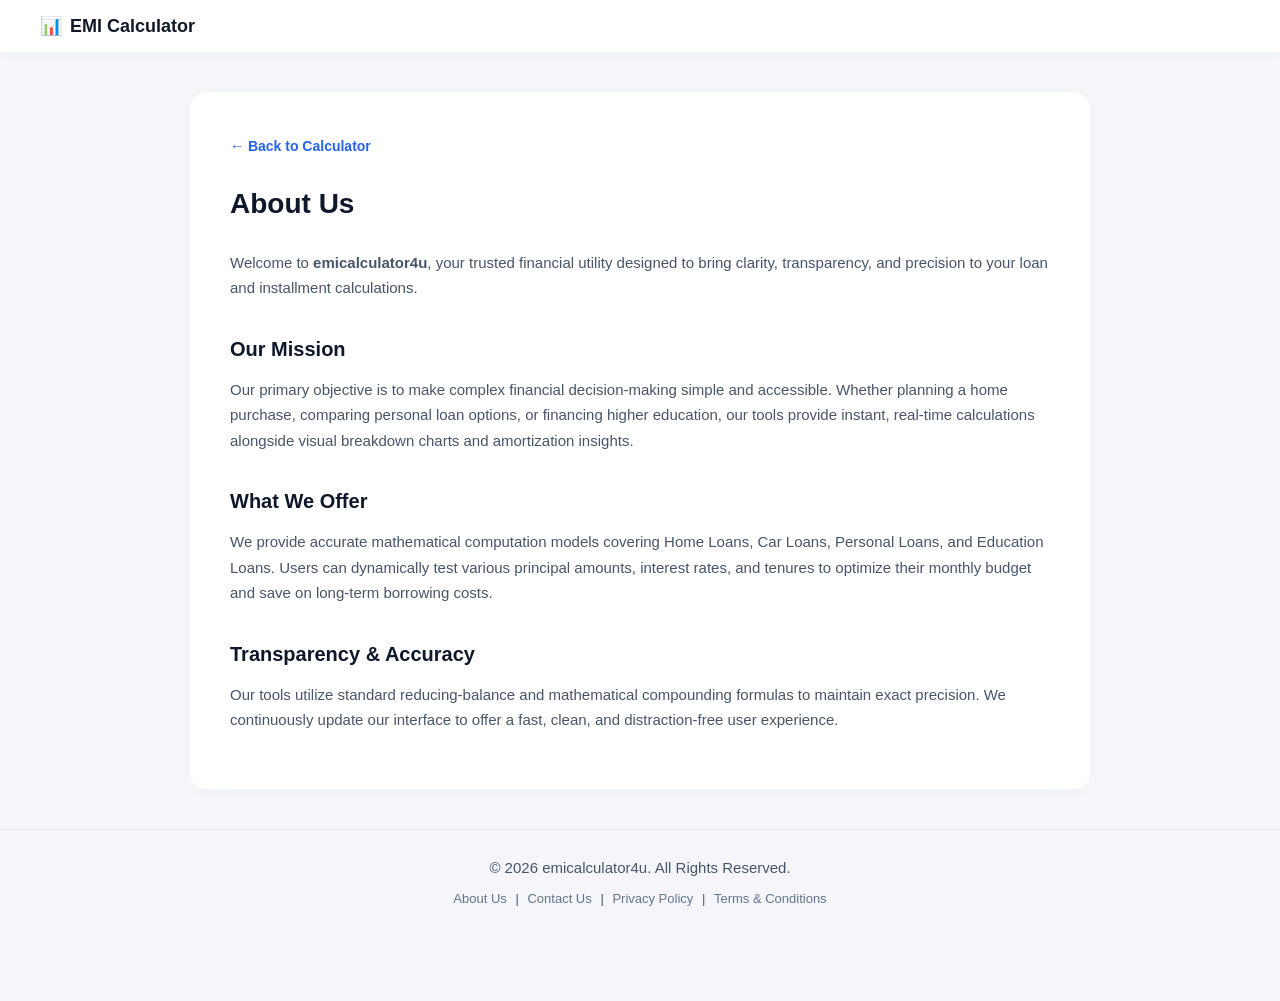
<file: about.html>
<!DOCTYPE html>
<html lang="en">
<head>
    <meta charset="UTF-8">
    <meta name="viewport" content="width=device-width, initial-scale=1.0">
    <title>About Us - emicalculator4u</title>
    <meta name="description" content="Learn more about Global EMI Calculator, our mission, and how we help users plan loans accurately.">
    <link rel="canonical" href="https://emicalculator4u.com/about.html">
    
    <link rel="icon" type="image/png" href="logo.png">
    <link rel="preload" href="logo.png" as="image" type="image/png">
    
    <style>
        * {
            margin: 0;
            padding: 0;
            box-sizing: border-box;
            font-family: -apple-system, BlinkMacSystemFont, "Segoe UI", Roboto, sans-serif;
        }
        body {
            background-color: #f4f6f9;
            color: #1f2937;
            padding-bottom: 50px;
            -webkit-font-smoothing: antialiased;
        }
        .navbar {
            display: flex;
            justify-content: space-between;
            align-items: center;
            background: #ffffff;
            padding: 15px 40px;
            box-shadow: 0 2px 10px rgba(0,0,0,0.03);
            position: relative;
        }
        .logo {
            font-size: 18px;
            font-weight: 700;
            color: #111827;
            display: flex;
            align-items: center;
            gap: 8px;
            text-decoration: none;
        }
        .page-container {
            max-width: 900px;
            margin: 40px auto;
            padding: 40px;
            background: #ffffff;
            border-radius: 16px;
            box-shadow: 0 4px 20px rgba(0,0,0,0.02);
            line-height: 1.8;
        }
        h1, h2 { color: #0f172a; }
        h1 { margin-bottom: 20px; font-size: 28px; }
        h2 { margin-top: 30px; margin-bottom: 10px; font-size: 20px; }
        p { color: #475569; line-height: 1.7; font-size: 15px; margin-bottom: 16px; }
        a.back-link { display: inline-block; margin-bottom: 20px; color: #2563eb; text-decoration: none; font-weight: 600; font-size: 14px; }
        a.back-link:hover { text-decoration: underline; }
        footer {
            margin-top: 40px;
            padding: 25px 15px;
            text-align: center;
            border-top: 1px solid #e2e8f0;
            font-size: 14px;
            color: #64748b;
        }
        footer a { color: #64748b; text-decoration: none; margin: 0 5px; }
        footer a:hover { color: #2563eb; }
        @media (max-width: 768px) {
            .navbar { padding: 12px 15px; }
            .page-container { margin: 20px 15px; padding: 20px; }
        }
    </style>
</head>
<body>

    <nav class="navbar" role="navigation" aria-label="Main Navigation">
        <a href="index.html" class="logo">
            <span aria-hidden="true">📊</span> EMI Calculator
        </a>
    </nav>

    <div class="page-container">
        <a href="index.html" class="back-link">← Back to Calculator</a>
        <h1>About Us</h1>
        <p>Welcome to <strong>emicalculator4u</strong>, your trusted financial utility designed to bring clarity, transparency, and precision to your loan and installment calculations.</p>
        
        <h2>Our Mission</h2>
        <p>Our primary objective is to make complex financial decision-making simple and accessible. Whether planning a home purchase, comparing personal loan options, or financing higher education, our tools provide instant, real-time calculations alongside visual breakdown charts and amortization insights.</p>
        
        <h2>What We Offer</h2>
        <p>We provide accurate mathematical computation models covering Home Loans, Car Loans, Personal Loans, and Education Loans. Users can dynamically test various principal amounts, interest rates, and tenures to optimize their monthly budget and save on long-term borrowing costs.</p>
        
        <h2>Transparency & Accuracy</h2>
        <p>Our tools utilize standard reducing-balance and mathematical compounding formulas to maintain exact precision. We continuously update our interface to offer a fast, clean, and distraction-free user experience.</p>
    </div>

    <footer>
        <p style="margin-bottom: 8px;">© 2026 emicalculator4u. All Rights Reserved.</p>
        <p style="font-size: 13px;">
            <a href="about.html">About Us</a> | 
            <a href="contact.html">Contact Us</a> | 
            <a href="privacy-policy.html">Privacy Policy</a> | 
            <a href="terms.html">Terms & Conditions</a>
        </p>
    </footer>

</body>
</html>
</file>
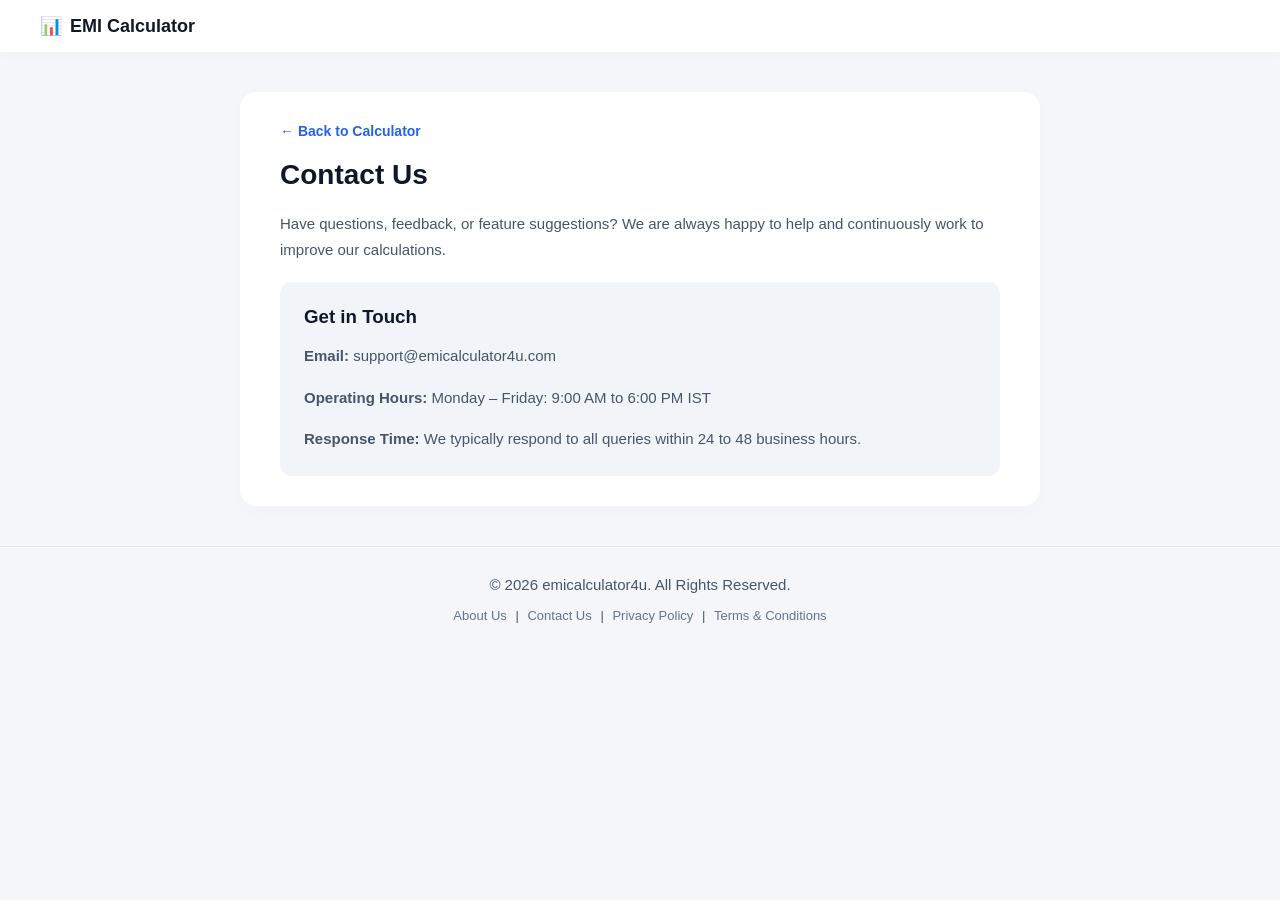
<file: contact.html>
<!DOCTYPE html>
<html lang="en">
<head>
    <meta charset="UTF-8">
    <meta name="viewport" content="width=device-width, initial-scale=1.0">
    <title>Contact Us - Global EMI Calculator</title>
    <meta name="description" content="Get in touch with the Global EMI Calculator team for support, feedback, or inquiries.">
    <link rel="canonical" href="https://emicalculator4u.com/contact.html">
    
    <link rel="icon" type="image/png" href="logo.png">
    <link rel="preload" href="logo.png" as="image" type="image/png">
    
    <link rel="stylesheet" href="style.css">
    <style>
        body {
            background-color: #f4f6f9;
            color: #1f2937;
            padding-bottom: 50px;
            -webkit-font-smoothing: antialiased;
            font-family: -apple-system, BlinkMacSystemFont, "Segoe UI", Roboto, sans-serif;
        }
        .navbar {
            display: flex;
            justify-content: space-between;
            align-items: center;
            background: #ffffff;
            padding: 15px 40px;
            box-shadow: 0 2px 10px rgba(0,0,0,0.03);
            position: relative;
        }
        .logo {
            font-size: 18px;
            font-weight: 700;
            color: #111827;
            display: flex;
            align-items: center;
            gap: 8px;
            text-decoration: none;
        }
        .page-container { 
            max-width: 800px; 
            margin: 40px auto; 
            padding: 30px 40px; 
            background: #ffffff; 
            border-radius: 16px; 
            box-shadow: 0 4px 20px rgba(0,0,0,0.02); 
        }
        h1 { color: #0f172a; margin-bottom: 20px; font-size: 28px; }
        p { color: #475569; line-height: 1.7; font-size: 15px; margin-bottom: 16px; }
        .contact-box { background: #f1f5f9; padding: 24px; border-radius: 12px; margin-top: 20px; }
        a.back-link { display: inline-block; margin-bottom: 20px; color: #2563eb; text-decoration: none; font-weight: 600; font-size: 14px; }
        a.back-link:hover { text-decoration: underline; }
        footer {
            margin-top: 40px;
            padding: 25px 15px;
            text-align: center;
            border-top: 1px solid #e2e8f0;
            font-size: 14px;
            color: #64748b;
        }
        footer a { color: #64748b; text-decoration: none; margin: 0 5px; }
        footer a:hover { color: #2563eb; }
        @media (max-width: 768px) {
            .navbar { padding: 12px 15px; }
            .page-container { margin: 20px 15px; padding: 20px; }
        }
    </style>
</head>
<body>

    <nav class="navbar" role="navigation" aria-label="Main Navigation">
        <a href="index.html" class="logo">
            <span aria-hidden="true">📊</span> EMI Calculator
        </a>
    </nav>

    <div class="page-container">
        <a href="index.html" class="back-link">← Back to Calculator</a>
        <h1>Contact Us</h1>
        <p>Have questions, feedback, or feature suggestions? We are always happy to help and continuously work to improve our calculations.</p>
        
        <div class="contact-box">
            <h3 style="margin-top: 0; color: #0f172a; margin-bottom: 15px;">Get in Touch</h3>
            <p><strong>Email:</strong> support@emicalculator4u.com</p>
            <p><strong>Operating Hours:</strong> Monday – Friday: 9:00 AM to 6:00 PM IST</p>
            <p style="margin-bottom: 0;"><strong>Response Time:</strong> We typically respond to all queries within 24 to 48 business hours.</p>
        </div>
    </div>

    <footer>
        <p style="margin-bottom: 8px;">© 2026 emicalculator4u. All Rights Reserved.</p>
        <p style="font-size: 13px;">
            <a href="about.html">About Us</a> | 
            <a href="contact.html">Contact Us</a> | 
            <a href="privacy-policy.html">Privacy Policy</a> | 
            <a href="terms.html">Terms & Conditions</a>
        </p>
    </footer>

</body>
</html>
</file>
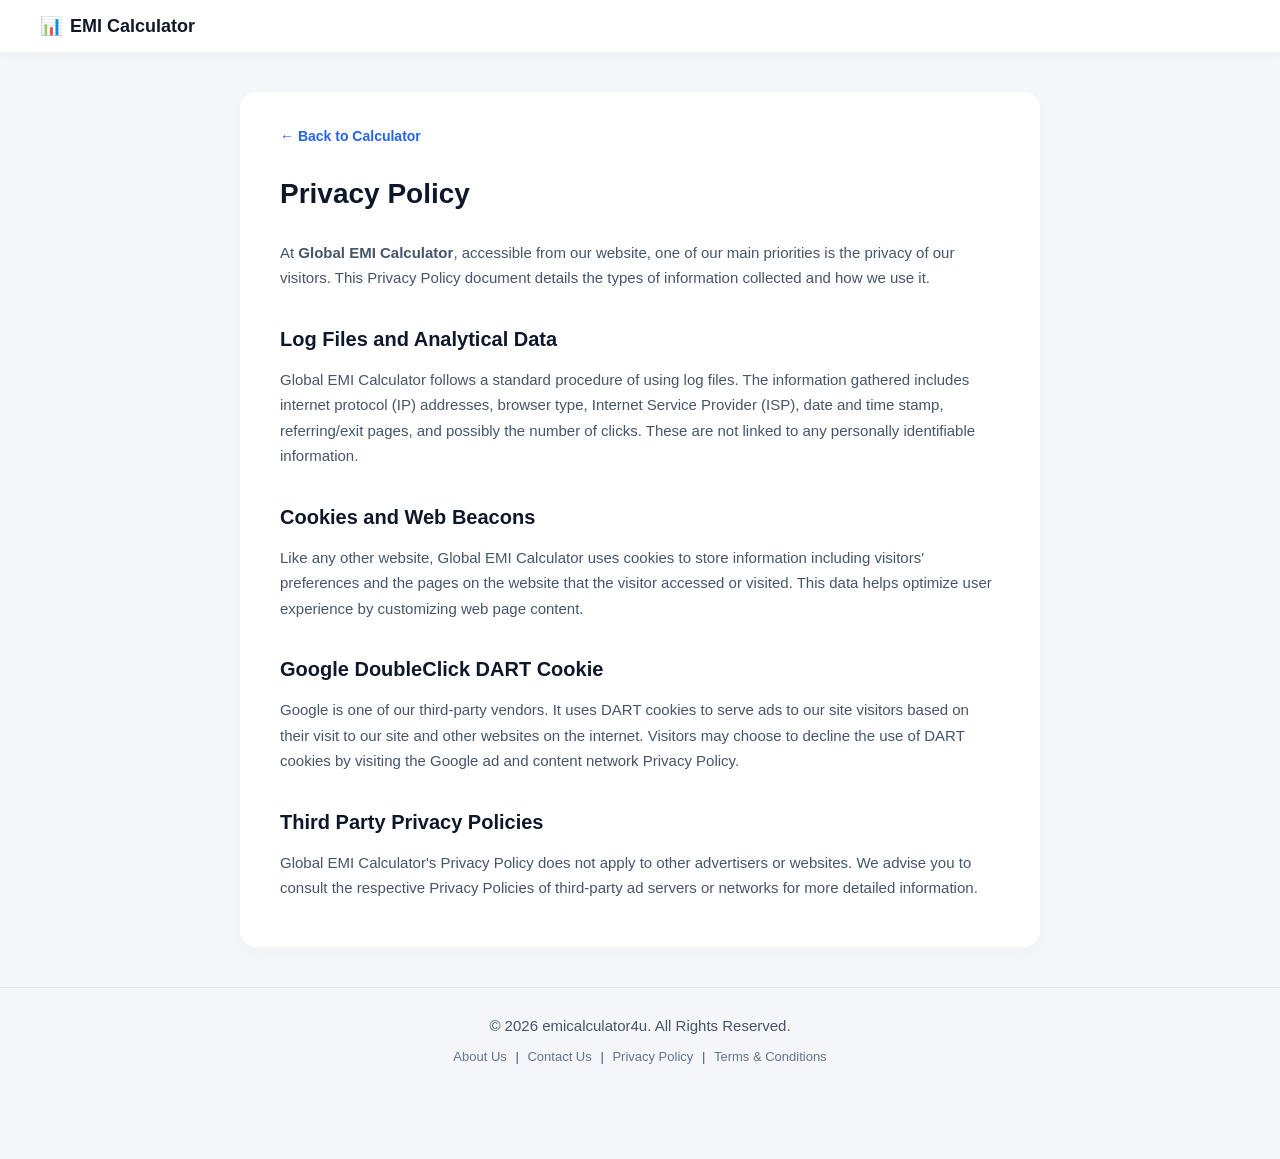
<file: privacy-policy.html>
<!DOCTYPE html>
<html lang="en">
<head>
    <meta charset="UTF-8">
    <meta name="viewport" content="width=device-width, initial-scale=1.0">
    <title>Privacy Policy - Global EMI Calculator</title>
    <meta name="description" content="Read our Privacy Policy to understand how Global EMI Calculator collects and handles visitor data.">
    <link rel="canonical" href="https://emicalculator4u.com/privacy-policy.html">
    
    <link rel="icon" type="image/png" href="logo.png">
    <link rel="preload" href="logo.png" as="image" type="image/png">
    
    <link rel="stylesheet" href="style.css">
    <style>
        body {
            background-color: #f4f6f9;
            color: #1f2937;
            padding-bottom: 50px;
            -webkit-font-smoothing: antialiased;
            font-family: -apple-system, BlinkMacSystemFont, "Segoe UI", Roboto, sans-serif;
        }
        .navbar {
            display: flex;
            justify-content: space-between;
            align-items: center;
            background: #ffffff;
            padding: 15px 40px;
            box-shadow: 0 2px 10px rgba(0,0,0,0.03);
            position: relative;
        }
        .logo {
            font-size: 18px;
            font-weight: 700;
            color: #111827;
            display: flex;
            align-items: center;
            gap: 8px;
            text-decoration: none;
        }
        .page-container { 
            max-width: 800px; 
            margin: 40px auto; 
            padding: 30px 40px; 
            background: #ffffff; 
            border-radius: 16px; 
            box-shadow: 0 4px 20px rgba(0,0,0,0.02); 
            line-height: 1.8;
        }
        h1, h2 { color: #0f172a; }
        h1 { margin-bottom: 20px; font-size: 28px; }
        h2 { margin-top: 30px; margin-bottom: 10px; font-size: 20px; }
        p { color: #475569; line-height: 1.7; font-size: 15px; margin-bottom: 16px; }
        a.back-link { display: inline-block; margin-bottom: 20px; color: #2563eb; text-decoration: none; font-weight: 600; font-size: 14px; }
        a.back-link:hover { text-decoration: underline; }
        footer {
            margin-top: 40px;
            padding: 25px 15px;
            text-align: center;
            border-top: 1px solid #e2e8f0;
            font-size: 14px;
            color: #64748b;
        }
        footer a { color: #64748b; text-decoration: none; margin: 0 5px; }
        footer a:hover { color: #2563eb; }
        @media (max-width: 768px) {
            .navbar { padding: 12px 15px; }
            .page-container { margin: 20px 15px; padding: 20px; }
        }
    </style>
</head>
<body>

    <nav class="navbar" role="navigation" aria-label="Main Navigation">
        <a href="index.html" class="logo">
            <span aria-hidden="true">📊</span> EMI Calculator
        </a>
    </nav>

    <div class="page-container">
        <a href="index.html" class="back-link">← Back to Calculator</a>
        <h1>Privacy Policy</h1>
        <p>At <strong>Global EMI Calculator</strong>, accessible from our website, one of our main priorities is the privacy of our visitors. This Privacy Policy document details the types of information collected and how we use it.</p>
        
        <h2>Log Files and Analytical Data</h2>
        <p>Global EMI Calculator follows a standard procedure of using log files. The information gathered includes internet protocol (IP) addresses, browser type, Internet Service Provider (ISP), date and time stamp, referring/exit pages, and possibly the number of clicks. These are not linked to any personally identifiable information.</p>
        
        <h2>Cookies and Web Beacons</h2>
        <p>Like any other website, Global EMI Calculator uses cookies to store information including visitors' preferences and the pages on the website that the visitor accessed or visited. This data helps optimize user experience by customizing web page content.</p>

        <h2>Google DoubleClick DART Cookie</h2>
        <p>Google is one of our third-party vendors. It uses DART cookies to serve ads to our site visitors based on their visit to our site and other websites on the internet. Visitors may choose to decline the use of DART cookies by visiting the Google ad and content network Privacy Policy.</p>
        
        <h2>Third Party Privacy Policies</h2>
        <p>Global EMI Calculator's Privacy Policy does not apply to other advertisers or websites. We advise you to consult the respective Privacy Policies of third-party ad servers or networks for more detailed information.</p>
    </div>

    <footer>
        <p style="margin-bottom: 8px;">© 2026 emicalculator4u. All Rights Reserved.</p>
        <p style="font-size: 13px;">
            <a href="about.html">About Us</a> | 
            <a href="contact.html">Contact Us</a> | 
            <a href="privacy-policy.html">Privacy Policy</a> | 
            <a href="terms.html">Terms & Conditions</a>
        </p>
    </footer>

</body>
</html>
</file>
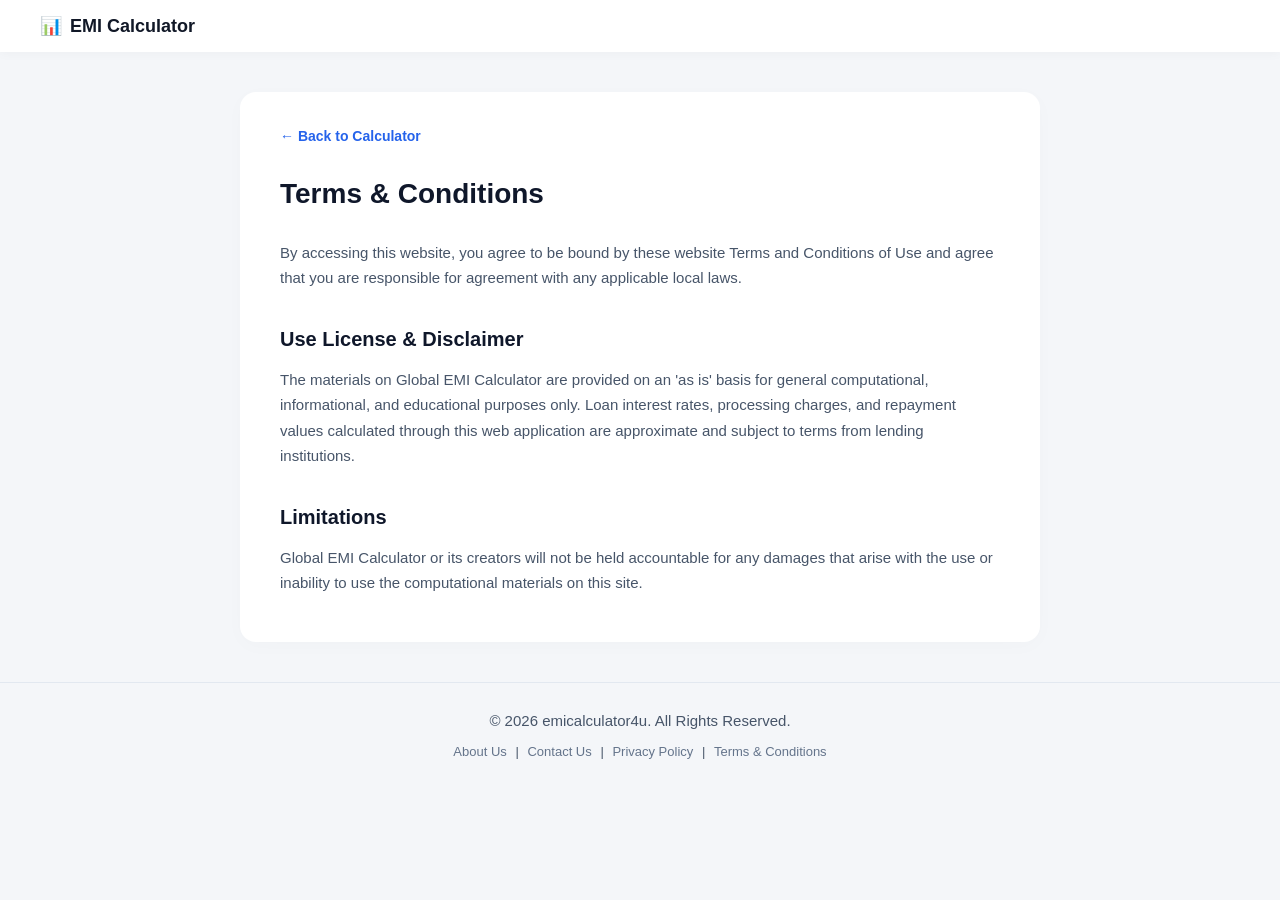
<file: terms.html>
<!DOCTYPE html>
<html lang="en">
<head>
    <meta charset="UTF-8">
    <meta name="viewport" content="width=device-width, initial-scale=1.0">
    <title>Terms & Conditions - Global EMI Calculator</title>
    <meta name="description" content="Review the Terms and Conditions of use for Global EMI Calculator.">
    <link rel="canonical" href="https://emicalculator4u.com/terms.html">
    
    <link rel="icon" type="image/png" href="logo.png">
    <link rel="preload" href="logo.png" as="image" type="image/png">
    
    <link rel="stylesheet" href="style.css">
    <style>
        body {
            background-color: #f4f6f9;
            color: #1f2937;
            padding-bottom: 50px;
            -webkit-font-smoothing: antialiased;
            font-family: -apple-system, BlinkMacSystemFont, "Segoe UI", Roboto, sans-serif;
        }
        .navbar {
            display: flex;
            justify-content: space-between;
            align-items: center;
            background: #ffffff;
            padding: 15px 40px;
            box-shadow: 0 2px 10px rgba(0,0,0,0.03);
            position: relative;
        }
        .logo {
            font-size: 18px;
            font-weight: 700;
            color: #111827;
            display: flex;
            align-items: center;
            gap: 8px;
            text-decoration: none;
        }
        .page-container { 
            max-width: 800px; 
            margin: 40px auto; 
            padding: 30px 40px; 
            background: #ffffff; 
            border-radius: 16px; 
            box-shadow: 0 4px 20px rgba(0,0,0,0.02); 
            line-height: 1.8;
        }
        h1, h2 { color: #0f172a; }
        h1 { margin-bottom: 20px; font-size: 28px; }
        h2 { margin-top: 30px; margin-bottom: 10px; font-size: 20px; }
        p { color: #475569; line-height: 1.7; font-size: 15px; margin-bottom: 16px; }
        a.back-link { display: inline-block; margin-bottom: 20px; color: #2563eb; text-decoration: none; font-weight: 600; font-size: 14px; }
        a.back-link:hover { text-decoration: underline; }
        footer {
            margin-top: 40px;
            padding: 25px 15px;
            text-align: center;
            border-top: 1px solid #e2e8f0;
            font-size: 14px;
            color: #64748b;
        }
        footer a { color: #64748b; text-decoration: none; margin: 0 5px; }
        footer a:hover { color: #2563eb; }
        @media (max-width: 768px) {
            .navbar { padding: 12px 15px; }
            .page-container { margin: 20px 15px; padding: 20px; }
        }
    </style>
</head>
<body>

    <nav class="navbar" role="navigation" aria-label="Main Navigation">
        <a href="index.html" class="logo">
            <span aria-hidden="true">📊</span> EMI Calculator
        </a>
    </nav>

    <div class="page-container">
        <a href="index.html" class="back-link">← Back to Calculator</a>
        <h1>Terms & Conditions</h1>
        <p>By accessing this website, you agree to be bound by these website Terms and Conditions of Use and agree that you are responsible for agreement with any applicable local laws.</p>
        
        <h2>Use License & Disclaimer</h2>
        <p>The materials on Global EMI Calculator are provided on an 'as is' basis for general computational, informational, and educational purposes only. Loan interest rates, processing charges, and repayment values calculated through this web application are approximate and subject to terms from lending institutions.</p>
        
        <h2>Limitations</h2>
        <p>Global EMI Calculator or its creators will not be held accountable for any damages that arise with the use or inability to use the computational materials on this site.</p>
    </div>

    <footer>
        <p style="margin-bottom: 8px;">© 2026 emicalculator4u. All Rights Reserved.</p>
        <p style="font-size: 13px;">
            <a href="about.html">About Us</a> | 
            <a href="contact.html">Contact Us</a> | 
            <a href="privacy-policy.html">Privacy Policy</a> | 
            <a href="terms.html">Terms & Conditions</a>
        </p>
    </footer>

</body>
</html>
</file>
<file: style.css>
* {
    margin: 0;
    padding: 0;
    box-sizing: border-box;
    font-family: -apple-system, BlinkMacSystemFont, "Segoe UI", Roboto, sans-serif;
}

body {
    background-color: #f4f6f9;
    color: #333333;
    padding-bottom: 50px;
    -webkit-font-smoothing: antialiased;
    -moz-osx-font-smoothing: grayscale;
    text-rendering: optimizeLegibility;
}

/* Navbar - Centered Navigation Tabs */
.navbar {
    display: flex;
    justify-content: space-between;
    align-items: center;
    background: #ffffff;
    padding: 15px 40px;
    box-shadow: 0 2px 10px rgba(0,0,0,0.03);
    position: relative;
}

.logo {
    font-size: 18px;
    font-weight: 700;
    color: #111827;
    display: flex;
    align-items: center;
    gap: 8px;
    white-space: nowrap;
}

/* CENTER ALIGNED LOAN TABS */
.nav-tabs {
    display: flex;
    list-style: none;
    gap: 25px;
    flex: 1;
    justify-content: center;
    margin: 0 20px;
}

.tab-link {
    cursor: pointer;
    font-size: 14px;
    font-weight: 500;
    color: #6b7280;
    padding: 6px 12px;
    transition: all 0.2s;
    white-space: nowrap;
}

.tab-link:hover {
    color: #111827;
}

.tab-link.active {
    color: #2563eb;
    border-bottom: 2px solid #2563eb;
    font-weight: 600;
}

/* Custom Dropdown Trigger Container */
.custom-dropdown-container {
    position: relative;
    margin-left: auto;
}

/* Layout */
.container {
    max-width: 1100px;
    margin: 40px auto;
    padding: 0 20px;
}

.main-section {
    display: flex;
    gap: 30px;
    align-items: stretch;
}

/* Left Section */
.left {
    flex: 2;
    background: #ffffff;
    padding: 35px;
    border-radius: 16px;
    box-shadow: 0 4px 20px rgba(0,0,0,0.02);
}

.left h1 {
    font-size: 28px;
    color: #111827;
    margin-bottom: 8px;
}

.subtitle {
    font-size: 13px;
    color: #6b7280;
    line-height: 1.5;
    margin-bottom: 25px;
}

.params-box h3 {
    font-size: 15px;
    color: #374151;
    margin-bottom: 20px;
}

.input-group {
    margin-bottom: 22px;
}

.label-row {
    display: flex;
    justify-content: space-between;
    align-items: center;
    margin-bottom: 8px;
}

.label-row label {
    font-size: 11px;
    font-weight: 700;
    color: #6b7280;
    letter-spacing: 0.5px;
}

/* EDITABLE INPUT BOXES */
.input-wrapper {
    background: #e0f2fe;
    border: 1px solid #bae6fd;
    padding: 3px 10px;
    border-radius: 6px;
    display: flex;
    align-items: center;
    gap: 3px;
    transition: all 0.2s ease;
}

.input-wrapper span {
    color: #0369a1;
    font-weight: 700;
    font-size: 14px;
    transition: color 0.2s ease;
}

.value-input {
    background: transparent;
    border: none;
    outline: none;
    color: #0369a1;
    font-weight: 700;
    font-size: 14px;
    width: 85px;
    text-align: right;
    transition: color 0.2s ease;
}

.input-wrapper:hover,
.input-wrapper:focus-within {
    background: #e6f9f5;
    border-color: #00d09c;
}

.input-wrapper:hover span,
.input-wrapper:hover .value-input,
.input-wrapper:focus-within span,
.input-wrapper:focus-within .value-input {
    color: #00d09c;
}

.value-input::-webkit-outer-spin-button,
.value-input::-webkit-inner-spin-button {
    -webkit-appearance: none;
    margin: 0;
}

/* GREEN SLIDER & DYNAMIC TRACK FILL */
input[type="range"] {
    -webkit-appearance: none;
    width: 100%;
    height: 6px;
    background: linear-gradient(to right, #00d09c 0%, #00d09c 50%, #e5e7eb 50%, #e5e7eb 100%);
    border-radius: 5px;
    outline: none;
    cursor: pointer;
}

input[type="range"]::-webkit-slider-thumb {
    -webkit-appearance: none;
    width: 18px;
    height: 18px;
    border-radius: 50%;
    background: #00d09c;
    cursor: pointer;
    box-shadow: 0 0 6px rgba(0, 208, 156, 0.4);
    transition: transform 0.1s ease;
}

input[type="range"]::-webkit-slider-thumb:hover {
    transform: scale(1.15);
}

.range-labels {
    display: flex;
    justify-content: space-between;
    font-size: 11px;
    color: #9ca3af;
    margin-top: 6px;
}

/* Right Section - Dark Card */
.right {
    flex: 1;
    background: #090d16;
    color: white;
    padding: 25px;
    border-radius: 16px;
    display: flex;
    flex-direction: column;
    justify-content: space-between;
    box-shadow: 0 10px 25px rgba(0,0,0,0.15);
}

.card-subtitle {
    font-size: 10px;
    font-weight: 700;
    color: #6b7280;
    letter-spacing: 1px;
}

.emi-title {
    font-size: 12px;
    color: #9ca3af;
    margin-top: 15px;
}

.right h2 {
    font-size: 32px;
    font-weight: 700;
    color: #ffffff;
    margin-bottom: 15px;
}

.chart-box {
    width: 100%;
    max-width: 200px;
    margin: 15px auto;
    display: flex;
    justify-content: center;
    align-items: center;
}

.chart-box canvas {
    width: 100% !important;
    height: auto !important;
}

.summary-list {
    display: flex;
    flex-direction: column;
    gap: 12px;
    border-top: 1px solid #1f2937;
    padding-top: 15px;
    margin-bottom: 15px;
}

.summary-item {
    display: flex;
    justify-content: space-between;
    font-size: 13px;
    color: #ffffff;
}

.summary-item strong {
    color: #ffffff;
}

.summary-item.total strong {
    color: #ffffff;
    font-size: 15px;
}

.schedule-main-header {
    display: flex;
    flex-direction: column;
    align-items: center;
    text-align: center;
    border-top: 1px solid #1f2937;
    padding-top: 15px;
}

.amort-header-title {
    font-size: 12px;
    font-weight: 500;
    color: #9ca3af;
    margin-bottom: 8px;
}

.toggle-amort-btn {
    background: transparent;
    border: none;
    cursor: pointer;
    outline: none;
}

.circle-icon {
    display: inline-flex;
    align-items: center;
    justify-content: center;
    width: 28px;
    height: 28px;
    border-radius: 50%;
    border: 1px solid #4b5563;
    color: #ffffff;
    font-size: 16px;
    line-height: 1;
    transition: all 0.2s ease;
}

.toggle-amort-btn:hover .circle-icon {
    border-color: #00d09c;
    color: #00d09c;
}

.schedule-section {
    background: #ffffff;
    border-radius: 16px;
    padding: 25px 30px;
    margin-top: 30px;
    box-shadow: 0 4px 20px rgba(0,0,0,0.02);
}

.year-block {
    border-bottom: 1px solid #f3f4f6;
}

.year-block:last-child {
    border-bottom: none;
}

.year-header {
    display: flex;
    justify-content: space-between;
    align-items: center;
    padding: 18px 8px;
    cursor: pointer;
    font-size: 16px;
    font-weight: 600;
    color: #1f2937;
    transition: color 0.2s;
}

.year-header:hover {
    color: #00d09c;
}

.chevron-icon {
    font-size: 12px;
    color: #6b7280;
    transition: transform 0.2s ease;
}

.year-block.active .chevron-icon {
    transform: rotate(180deg);
}

.month-table-wrapper {
    display: none;
    padding: 15px;
    margin: 10px 0 20px 0;
    background-color: #f4fbf7;
    border-radius: 12px;
    border: 1px solid #e1f5ee;
    overflow-x: auto;
    -webkit-overflow-scrolling: touch;
}

.year-block.active .month-table-wrapper {
    display: block;
}

.amort-table {
    width: 100%;
    min-width: 500px;
    border-collapse: collapse;
}

.amort-table th {
    text-align: left;
    padding: 12px 10px;
    color: #64748b;
    font-weight: 500;
    font-size: 13px;
    border-bottom: 1px solid #d1eae1;
    white-space: nowrap;
}

.amort-table td {
    padding: 12px 10px;
    color: #222529;
    font-weight: 500;
    font-size: 14px;
    white-space: nowrap;
}

.amort-table tbody tr {
    transition: background 0.15s ease;
}

.amort-table tbody tr:hover {
    background-color: #e8f7f1;
}

.month-table-wrapper::-webkit-scrollbar {
    height: 4px;
}

.month-table-wrapper::-webkit-scrollbar-track {
    background: #e1f5ee;
    border-radius: 10px;
}

.month-table-wrapper::-webkit-scrollbar-thumb {
    background: #00d09c;
    border-radius: 10px;
}

.load-more-box {
    text-align: center;
    margin-top: 25px;
}

.btn-load-more {
    background-color: #00d09c;
    color: #ffffff;
    border: none;
    padding: 10px 24px;
    border-radius: 6px;
    font-weight: 600;
    font-size: 13px;
    cursor: pointer;
    transition: background 0.2s ease;
}

.btn-load-more:hover {
    background-color: #00b889;
}

/* CUSTOM FLOATING DROPDOWN WITH HD FLAG IMAGES */
.custom-dropdown-btn {
    background: #1e293b;
    color: white;
    border: 1px solid #475569;
    padding: 6px 14px;
    border-radius: 20px;
    cursor: pointer;
    display: flex;
    align-items: center;
    gap: 6px;
    font-size: 14px;
    transition: all 0.2s ease;
}

.custom-dropdown-btn:hover {
    background: #334155;
}

.btn-flag-img {
    width: 20px;
    height: 14px;
    border-radius: 2px;
    object-fit: cover;
}

.custom-dropdown-menu {
    position: absolute;
    right: 0;
    top: 45px;
    width: 230px;
    max-height: 320px;
    overflow-y: auto;
    background: #ffffff;
    border-radius: 16px;
    box-shadow: 0 10px 25px rgba(0, 0, 0, 0.2);
    display: none;
    flex-direction: column;
    padding: 8px 0;
    z-index: 1000;
    border: 1px solid #e2e8f0;
}

.custom-dropdown-menu.show {
    display: flex;
}

.dropdown-item {
    display: flex;
    align-items: center;
    padding: 10px 16px;
    cursor: pointer;
    color: #1e293b;
    font-size: 14px;
    font-weight: 500;
    transition: background 0.2s;
}

.dropdown-item:hover {
    background: #f1f5f9;
}

.flag-img {
    width: 22px;
    height: 15px;
    border-radius: 2px;
    margin-right: 12px;
    object-fit: cover;
    box-shadow: 0 1px 3px rgba(0,0,0,0.2);
}

.dropdown-item .country-name {
    flex: 1;
}

.dropdown-item .checkmark {
    color: #2563eb;
    font-weight: bold;
    margin-left: auto;
    visibility: hidden;
}

.dropdown-item.active .checkmark {
    visibility: visible;
}

.dropdown-item.active {
    background: #eff6ff;
    color: #2563eb;
}

/* MODERN FINTECH OFFERS SECTION */
.offers-container {
    max-width: 100%;
    margin: 45px auto 25px auto;
}

.offers-header {
    margin-bottom: 20px;
}

.offers-tag {
    font-size: 11px;
    font-weight: 700;
    color: #2563eb;
    letter-spacing: 1px;
    background: #eff6ff;
    padding: 4px 10px;
    border-radius: 4px;
    display: inline-block;
    margin-bottom: 6px;
}

.offers-title {
    font-size: 22px;
    color: #0f172a;
    font-weight: 700;
    letter-spacing: -0.5px;
}

.offers-grid {
    display: grid;
    grid-template-columns: repeat(auto-fit, minmax(280px, 1fr));
    gap: 22px;
}

.offer-card {
    background: #ffffff;
    border: 1px solid #e2e8f0;
    border-radius: 16px;
    padding: 24px;
    display: flex;
    flex-direction: column;
    box-shadow: 0 4px 12px rgba(15, 23, 42, 0.03);
    transition: all 0.25s ease;
    position: relative;
}

.offer-card:hover {
    transform: translateY(-5px);
    box-shadow: 0 16px 30px rgba(15, 23, 42, 0.08);
    border-color: #cbd5e1;
}

.offer-card.popular-card {
    border: 1.5px solid #22c55e;
    box-shadow: 0 4px 16px rgba(34, 197, 94, 0.08);
}

.card-top {
    display: flex;
    justify-content: space-between;
    align-items: center;
    margin-bottom: 16px;
}

.card-icon-box {
    width: 44px;
    height: 44px;
    border-radius: 12px;
    display: flex;
    align-items: center;
    justify-content: center;
    font-size: 20px;
}

.blue-icon { background: #eff6ff; }
.green-icon { background: #f0fdf4; }
.gold-icon { background: #fffbeb; }

.badge {
    font-size: 11px;
    font-weight: 700;
    padding: 5px 10px;
    border-radius: 20px;
}

.blue-badge { background: #eff6ff; color: #1d4ed8; }
.green-badge { background: #dcfce7; color: #15803d; }
.gold-badge { background: #fef3c7; color: #b45309; }

.offer-card h4 {
    font-size: 18px;
    color: #0f172a;
    font-weight: 700;
    margin-bottom: 4px;
}

.offer-rate {
    font-size: 14px;
    color: #64748b;
    margin-bottom: 10px;
}

.offer-rate strong {
    color: #0f172a;
    font-size: 16px;
}

.offer-desc {
    font-size: 13px;
    color: #64748b;
    line-height: 1.5;
    margin-bottom: 22px;
    flex-grow: 1;
}

.apply-btn {
    display: inline-block;
    width: 100%;
    text-align: center;
    background: #0f172a;
    color: #ffffff;
    padding: 11px 0;
    border-radius: 10px;
    text-decoration: none;
    font-weight: 600;
    font-size: 13.5px;
    transition: all 0.2s ease;
    box-sizing: border-box;
}

.apply-btn:hover {
    background: #1e293b;
    transform: scale(1.01);
}

.apply-btn.primary-btn {
    background: #16a34a;
}

.apply-btn.primary-btn:hover {
    background: #15803d;
}

/* Mobile responsive */
@media (max-width: 768px) {
    .navbar {
        padding: 12px 15px;
        flex-direction: column;
        gap: 12px;
    }

    .nav-tabs {
        margin: 5px 0;
        gap: 10px;
        overflow-x: auto;
        width: 100%;
        justify-content: flex-start;
        padding-bottom: 5px;
    }

    .container {
        margin: 20px auto;
        padding: 0 12px;
    }

    .main-section {
        flex-direction: column;
        gap: 20px;
    }

    .left, .right {
        padding: 20px;
    }

    .offers-grid {
        grid-template-columns: 1fr;
    }

    .schedule-section {
        padding: 15px;
    }

    .month-table-wrapper {
        padding: 10px;
    }
}
</file>
